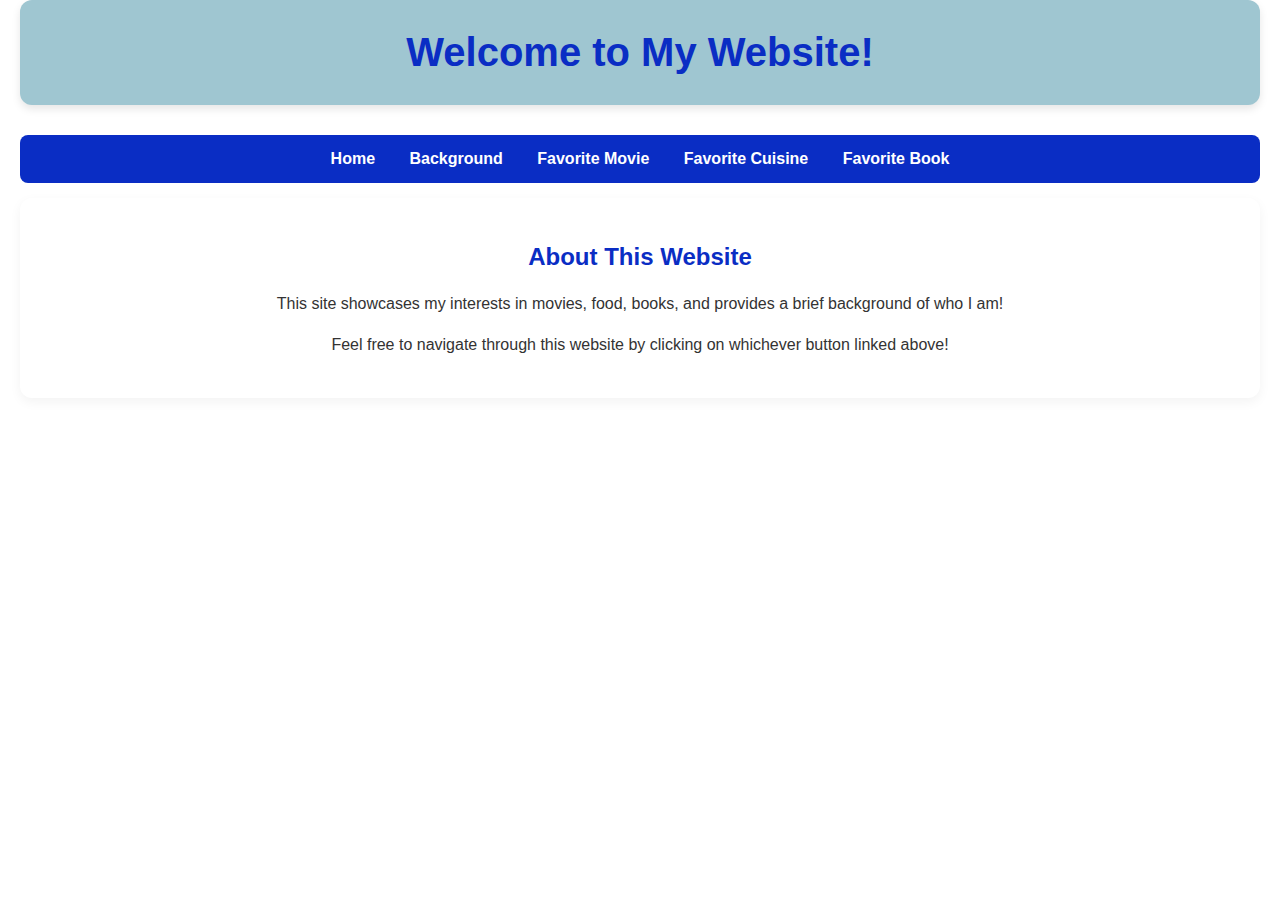
<file: index.html>
<!DOCTYPE html>
<html lang="en">
<head>
    <meta charset="UTF-8">
    <title>Welcome to My Website</title>
    <meta name="viewport" content="width=device-width, initial-scale=1">
    <link rel="stylesheet" href="style.css">
</head>
<body>
    <div class="container">
        <header>
            <h1>Welcome to My Website!</h1>
        </header>

        <nav>
            <ul>
                 <li><a href="index.html">Home</a></li>
                 <li><a href="background.html">Background</a></li>
                 <li><a href="movie.html">Favorite Movie</a></li>
                 <li><a href="cuisine.html">Favorite Cuisine</a></li>
                 <li><a href="book.html">Favorite Book</a></li>
            </ul>
        </nav>
    </div>
    <div class="container">
        <main>
			<div class="intro-text2">
				<h2>About This Website</h2>
				<p>This site showcases my interests in movies, food, books, and provides a brief 
				background of who I am!</p>
				<p>Feel free to navigate through this website by clicking on whichever button linked above!</P>
			</div>
        </main>
    </div>
</body>
</html>
</file>
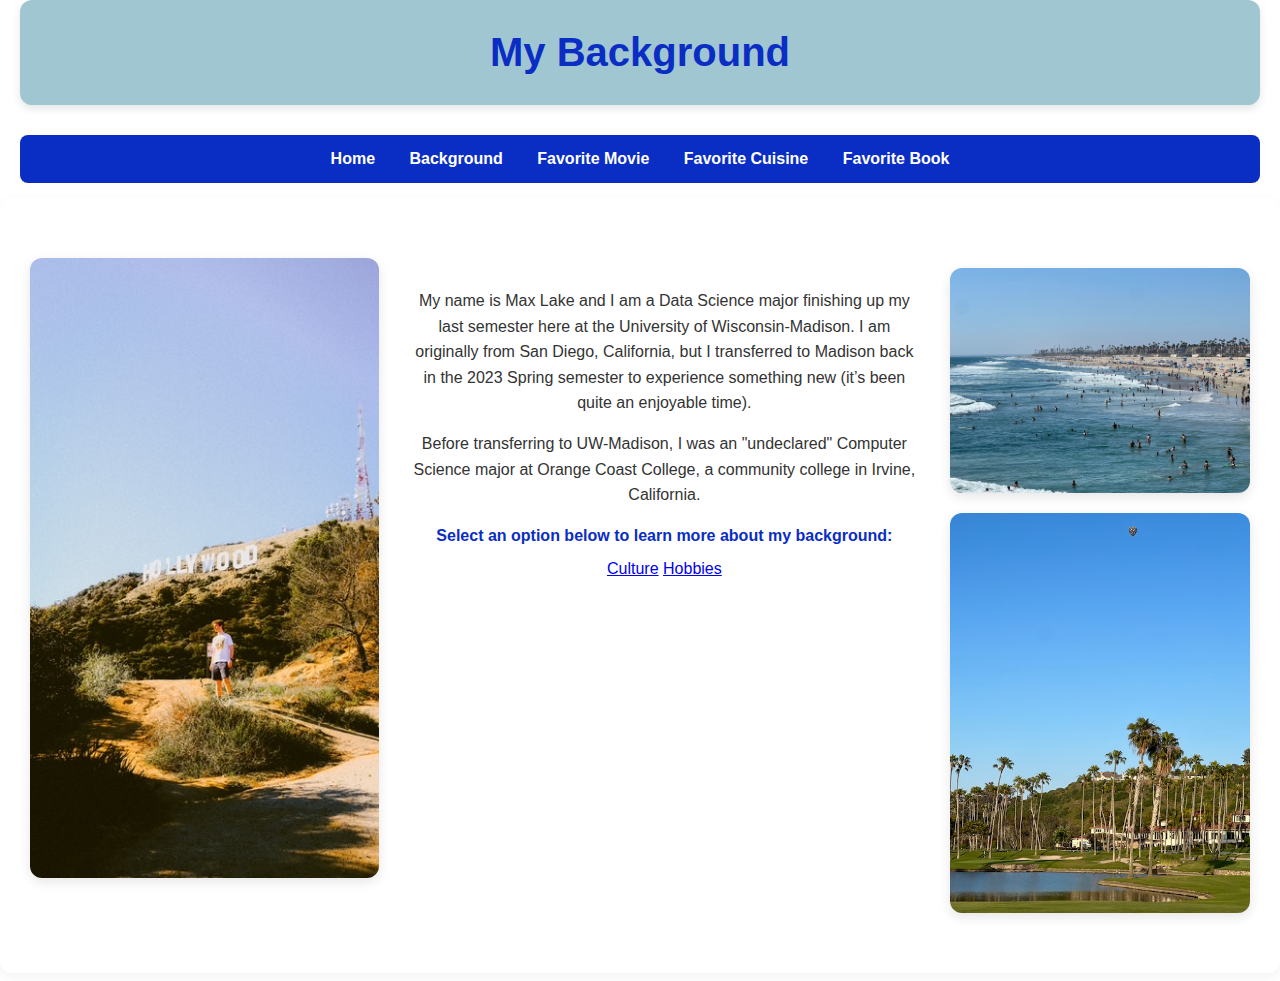
<file: background.html>
<!DOCTYPE html>
<html lang="en">
<head>
    <meta charset="UTF-8">
    <title>Background</title>
    <meta name="viewport" content="width=device-width, initial-scale=1">
    <link rel="stylesheet" href="../style.css">
</head>
<body>
    <div class="container">
		<header>
			<h1>My Background</h1>
		</header>

		<nav>
			<ul>
				 <li><a href="index.html">Home</a></li>
				 <li><a href="background.html">Background</a></li>
				 <li><a href="movie.html">Favorite Movie</a></li>
				 <li><a href="cuisine.html">Favorite Cuisine</a></li>
				 <li><a href="book.html">Favorite Book</a></li>
			</ul>
		</nav>
	</div>
    <main>
		<div class="intro-flex">
			<img src="hollywood.png" alt="Me at the Hollywood Sign" class="featured-left-background">
			<div class="intro-text">
				<p>My name is Max Lake and I am a Data Science major finishing up my last semester here at the 
				University of Wisconsin-Madison. I am originally from San Diego, California, but I transferred 
				to Madison back in the 2023 Spring semester to experience something new (it’s been quite an 
				enjoyable time).
				</p>
				<p>Before transferring to UW-Madison, I was an "undeclared" Computer Science major
				at Orange Coast College, a community college in Irvine, California.
				</p>
				<h4>Select an option below to learn more about my background:</h4>

				<div class="option-links">
					<a href="culture.html" class="option-button">Culture</a>
					<a href="hobbies.html" class="option-button">Hobbies</a>
				</div>
			</div>
			<div class="right-images">
				<img src="ocean.png" alt="Costa Mesa Beach" class="featured-right-background">
				<img src="golfcourse.png" alt="Golf Course in San Diego" class="featured-right-background">
			</div>
		</div>
	</main>
</body>
</html>
</file>
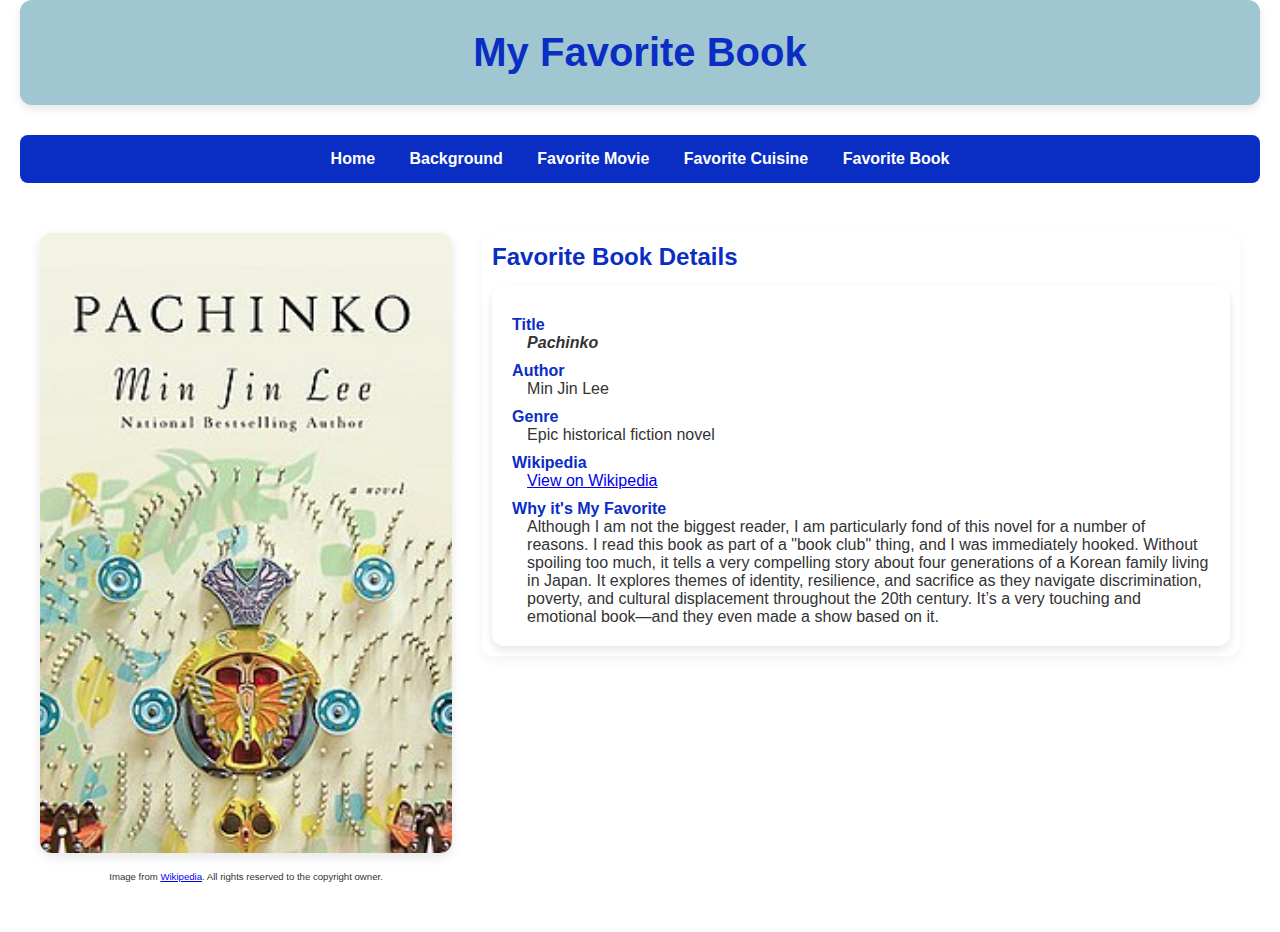
<file: book.html>
<!DOCTYPE html>
<html lang="en">
<head>
    <meta charset="UTF-8">
    <title>Book</title>
    <meta name="viewport" content="width=device-width, initial-scale=1">
    <link rel="stylesheet" href="../style.css">
</head>
<body>
	<div class="container">
		<header>
			<h1>My Favorite Book</h1>
		</header>
		
		<nav>
			<ul>
				<li><a href="index.html">Home</a></li>
				<li><a href="background.html">Background</a></li>
				<li><a href="movie.html">Favorite Movie</a></li>
				<li><a href="cuisine.html">Favorite Cuisine</a></li>
				<li><a href="book.html">Favorite Book</a></li>
			</ul>
		</nav>
	</div>
	<div class="container">
  <div class="book-flex">
    <div class="right-images">
      <img src="pachinko.png" alt="Pachinko Book Cover" class="featured-left-background">
      <p style="font-size: 0.6rem; text-align: center; margin-top: 8px;">
        Image from <a href="https://en.wikipedia.org/wiki/Pachinko_(novel)" target="_blank">Wikipedia</a>. 
        All rights reserved to the copyright owner.
      </p>
    </div>

    <main class="book-main">
      <h2>Favorite Book Details</h2>
      <dl>
        <dt>Title</dt>
        <dd><b><i>Pachinko</i></b></dd>

        <dt>Author</dt>
        <dd>Min Jin Lee</dd>

        <dt>Genre</dt>
        <dd>Epic historical fiction novel</dd>

        <dt>Wikipedia</dt>
        <dd><a href="https://en.wikipedia.org/wiki/Pachinko_(novel)" target="_blank">View on Wikipedia</a></dd>

        <dt>Why it's My Favorite</dt>
        <dd>
          Although I am not the biggest reader, I am particularly fond of this novel for a number of reasons. I read this book
          as part of a "book club" thing, and I was immediately hooked. Without spoiling too much, it tells a very compelling story
          about four generations of a Korean family living in Japan. It explores themes of identity, resilience, and sacrifice
          as they navigate discrimination, poverty, and cultural displacement throughout the 20th century. It’s a very touching
          and emotional book—and they even made a show based on it.
        </dd>
      </dl>
    </main>
  </div>
</div>
</body>
</html>
</file>
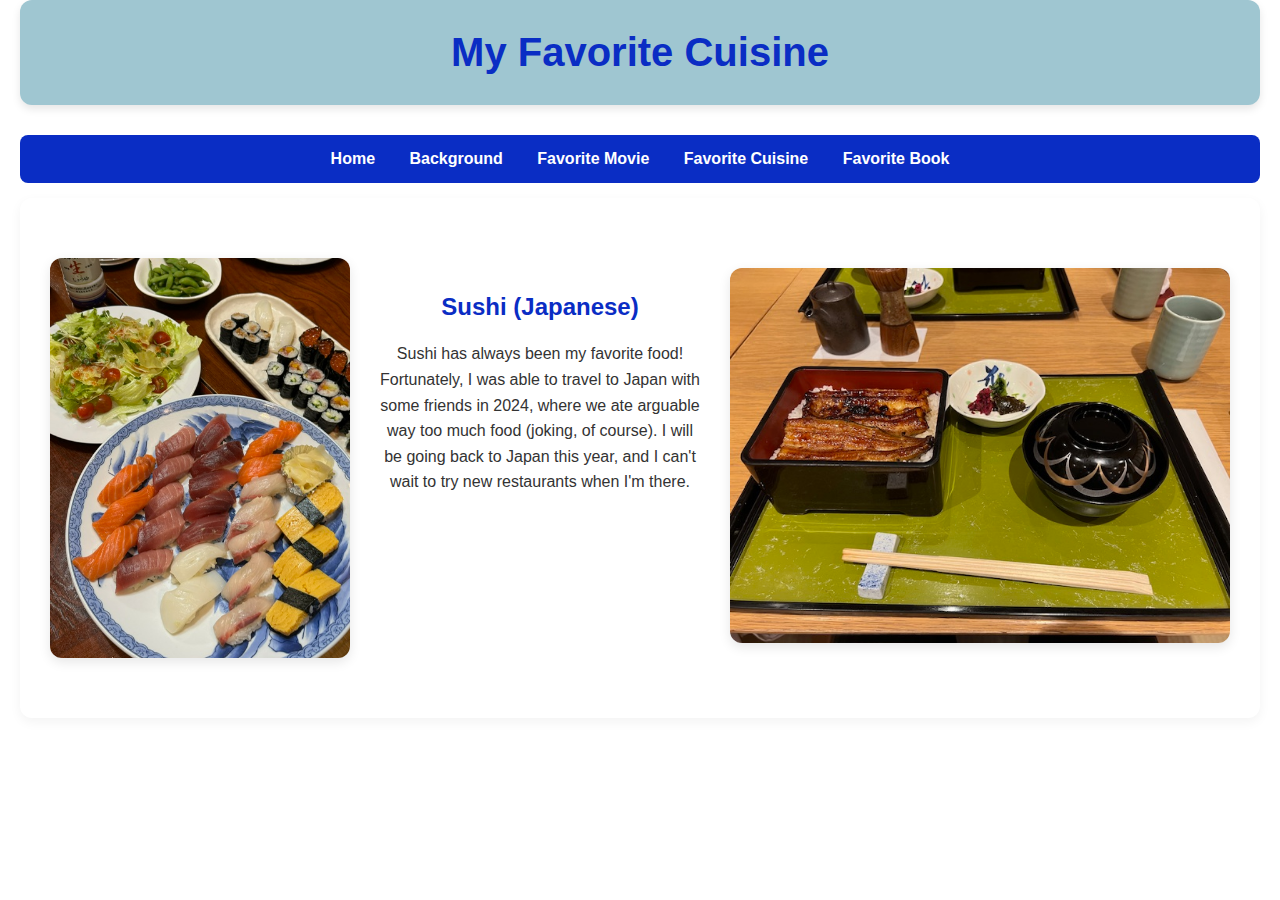
<file: cuisine.html>
<!DOCTYPE html>
<html lang="en">
<head>
    <meta charset="UTF-8">
    <title>Cuisine</title>
    <meta name="viewport" content="width=device-width, initial-scale=1">
    <link rel="stylesheet" href="../style.css">
</head>
<body>
	<div class="container">
		<header>
			<h1>My Favorite Cuisine</h1>
		</header>
		
		<nav>
			<ul>
				<li><a href="index.html">Home</a></li>
				<li><a href="background.html">Background</a></li>
				<li><a href="movie.html">Favorite Movie</a></li>
				<li><a href="cuisine.html">Favorite Cuisine</a></li>
				<li><a href="book.html">Favorite Book</a></li>
			</ul>
		</nav>
	</div>
	<div class="container">
    <main>
		<div class="intro-flex">
			<img src="sushi.png" alt="Freshly made sushi in Japan" class="featured-left-cuisine">
			<div class="intro-text">
				<h2>Sushi (Japanese)</h2>
				<p>Sushi has always been my favorite food!  Fortunately, I was able to travel to Japan
				with some friends in 2024, where we ate arguable way too much food (joking, of course).
				I will be going back to Japan this year, and I can't wait to try new restaurants when I'm there.</p>
			</div>
			<div class="right-images">
				<img src="japanesefood.png" alt="Unagi at fancy restaurant in Japan" class="featured-right-cuisine">
			</div>
		</div>
	</main>
	</div>
</body>
</html>
</file>
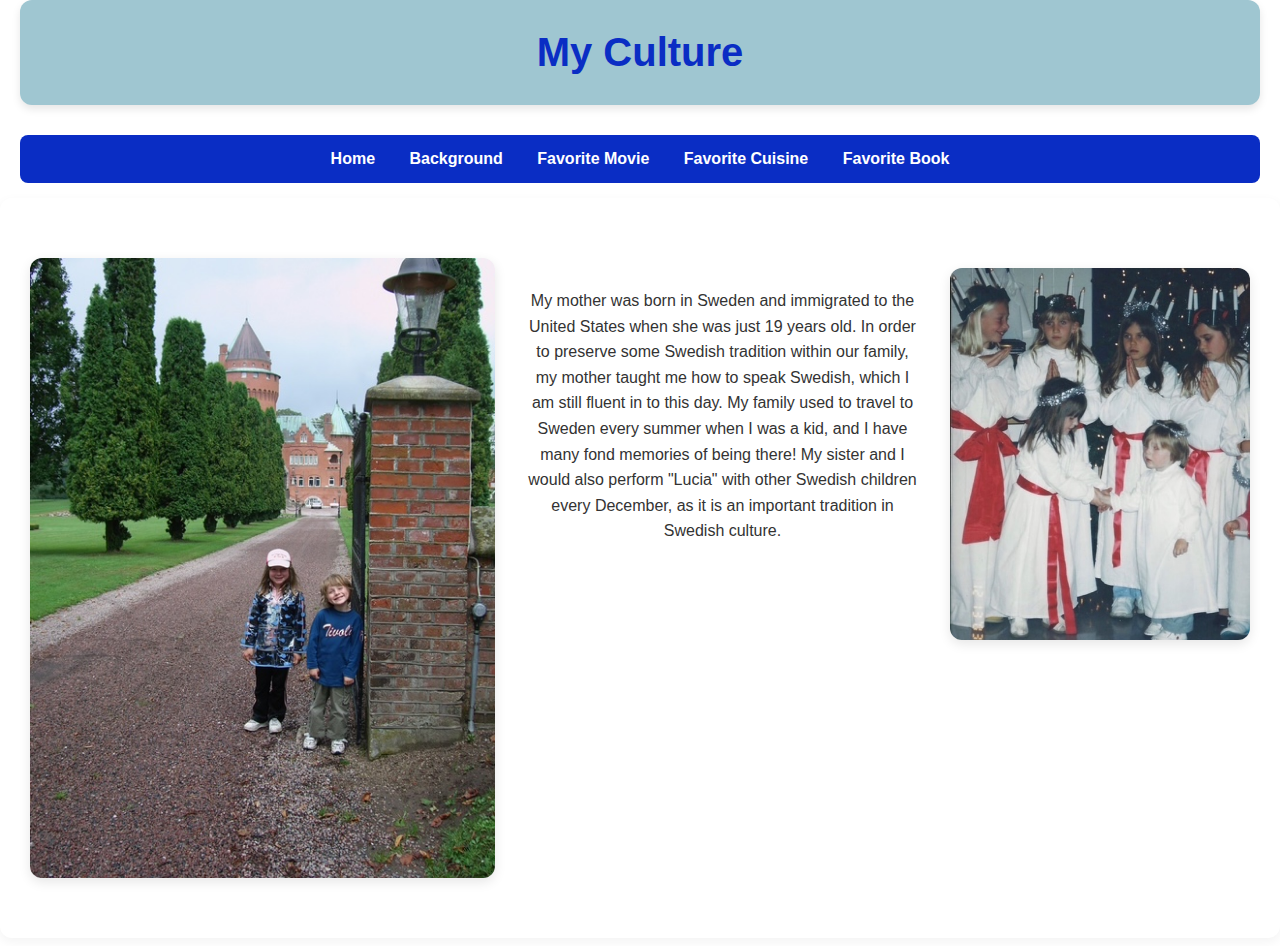
<file: culture.html>
<!DOCTYPE html>
<html lang="en">
<head>
    <meta charset="UTF-8">
    <title>Culture</title>
    <meta name="viewport" content="width=device-width, initial-scale=1">
    <link rel="stylesheet" href="../style.css">
</head>
<body>
    <div class="container">
		<header>
			<h1>My Culture</h1>
		</header>

		<nav>
			<ul>
				 <li><a href="index.html">Home</a></li>
				 <li><a href="background.html">Background</a></li>
				 <li><a href="movie.html">Favorite Movie</a></li>
				 <li><a href="cuisine.html">Favorite Cuisine</a></li>
				 <li><a href="book.html">Favorite Book</a></li>
			</ul>
		</nav>
	</div>
		<main>
		<div class="intro-flex">
			<img src="sweden.png" alt="Vacation in Sweden" class="featured-left-background">
			<div class="intro-text">
				<p>My mother was born in Sweden and immigrated to the United States when she was just 19 years old.
				In order to preserve some Swedish tradition within our family, my mother taught me how to speak Swedish,
				which I am still fluent in to this day.  My family used to travel to Sweden every summer when I was a kid, 
				and I have many fond memories of being there!  My sister and I would also perform "Lucia" with other Swedish
				children every December, as it is an important tradition in Swedish culture.</p>
			</div>
			<div class="right-images">
				<img src="lucia.png" alt="Lucia Performance as a kid" class="featured-right-background">
			</div>
		</div>
	</main>
</body>
</html>
</file>
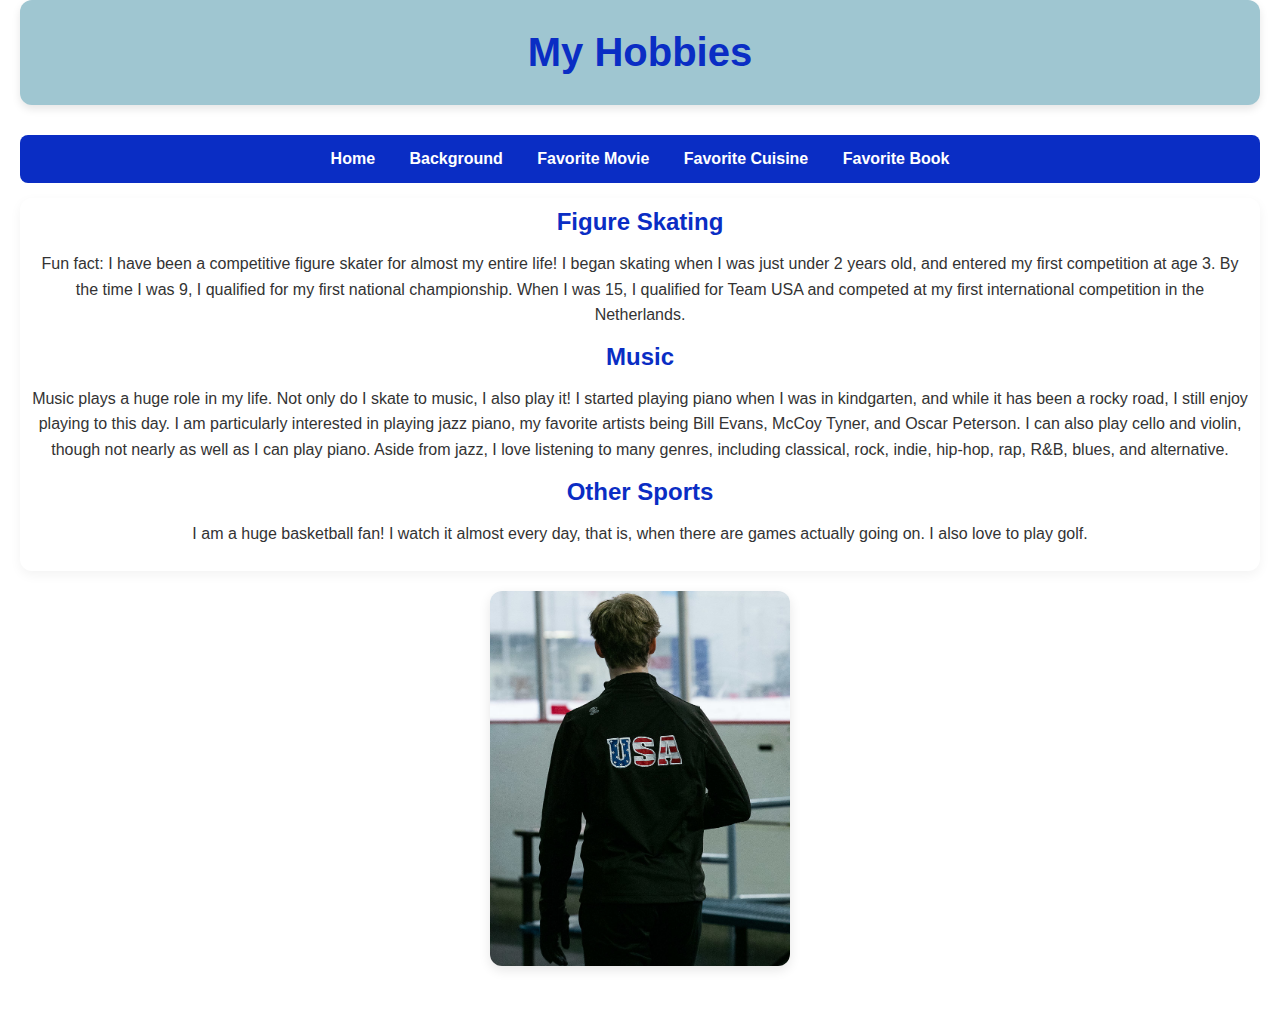
<file: hobbies.html>
<!DOCTYPE html>
<html lang="en">
<head>
    <meta charset="UTF-8">
    <title>Hobbies</title>
    <meta name="viewport" content="width=device-width, initial-scale=1">
    <link rel="stylesheet" href="../style.css">
</head>
<body>
    <div class="container">
		<header>
			<h1>My Hobbies</h1>
		</header>

		<nav>
			<ul>
				 <li><a href="index.html">Home</a></li>
				 <li><a href="background.html">Background</a></li>
				 <li><a href="movie.html">Favorite Movie</a></li>
				 <li><a href="cuisine.html">Favorite Cuisine</a></li>
				 <li><a href="book.html">Favorite Book</a></li>
			</ul>
		</nav>
	</div>
		<div class="container">
		<main>
			<h2>Figure Skating</h2>
			<p>Fun fact: I have been a competitive figure skater for almost my entire life!  
					I began skating when I was just under 2 years old, and entered my first competition
					at age 3.  By the time I was 9, I qualified for my first national championship.  When I was 15,
					I qualified for Team USA and competed at my first international competition in the Netherlands.
			</p>
			<h2>Music</h2>
			<p>Music plays a huge role in my life.  Not only do I skate to music, I also play it!  I started
			playing piano when I was in kindgarten, and while it has been a rocky road, I still enjoy playing to
			this day.  I am particularly interested in playing jazz piano, my favorite artists being Bill Evans, 
			McCoy Tyner, and Oscar Peterson.  I can also play cello and violin, though not nearly as well as I can play
			piano.  Aside from jazz, I love listening to many genres, including classical, rock, indie, hip-hop, rap, 
			R&B, blues, and alternative.</p>
			<h2>Other Sports</h2>
			<p>I am a huge basketball fan!  I watch it almost every day, that is, when there are games actually going on.
			I also love to play golf.</p>
		</main>
		<div class="image-wrapper">
			<img src="skating.png" alt="Me at an ice rink with a Team USA jacket on" class="below-image">
		</div>
	</div>
</body>
</html>
</file>
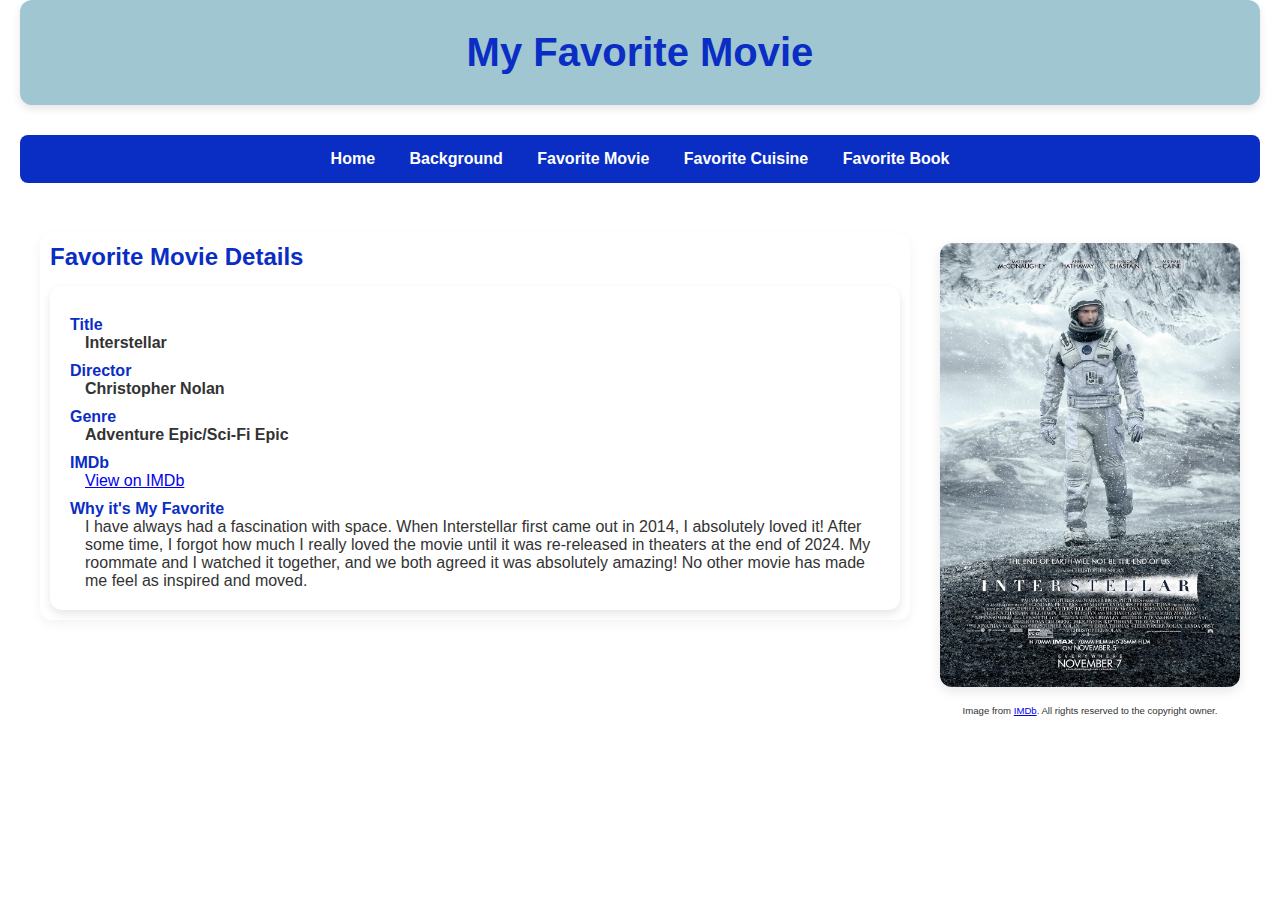
<file: movie.html>
<!DOCTYPE html>
<html lang="en">
<head>
    <meta charset="UTF-8">
    <title>Movie</title>
    <meta name="viewport" content="width=device-width, initial-scale=1">
    <link rel="stylesheet" href="../style.css">
</head>
<body>
	<div class="container">
		<header>
			<h1>My Favorite Movie</h1>
		</header>
		
		<nav>
			<ul>
				<li><a href="index.html">Home</a></li>
				<li><a href="background.html">Background</a></li>
				<li><a href="movie.html">Favorite Movie</a></li>
				<li><a href="cuisine.html">Favorite Cuisine</a></li>
				<li><a href="book.html">Favorite Book</a></li>
			</ul>
		</nav>
	</div>
	<div class="container">
	<div class="movie-flex">
    <main class="movie-main">
      <h2>Favorite Movie Details</h2>
      <dl>
        <dt><b>Title</dt>
        <dd>Interstellar</dd>

        <dt>Director</dt>
        <dd>Christopher Nolan</dd>

        <dt>Genre</dt>
        <dd>Adventure Epic/Sci-Fi Epic</b></dd>

        <dt>IMDb</dt>
        <dd><a href="https://www.imdb.com/title/tt0816692/?ref_=nv_sr_srsg_1_tt_7_nm_0_in_0_q_interstellar" target="_blank">View on IMDb</a></dd>

        <dt>Why it's My Favorite</dt>
        <dd>
          I have always had a fascination with space. When Interstellar first came out in 2014,
          I absolutely loved it! After some time, I forgot how much I really loved the movie
          until it was re-released in theaters at the end of 2024. My roommate and I watched
          it together, and we both agreed it was absolutely amazing! No other movie has made
          me feel as inspired and moved.
        </dd>
      </dl>
    </main>

    <div class="right-images">
      <img src="interstellar.png" alt="Interstellar Movie Poster" class="featured-right-background">
	  <p style="font-size: 0.6rem; text-align: center; margin-top: 8px;">
	  Image from <a href="https://www.imdb.com/title/tt0816692/" target="_blank">IMDb</a>. 
	  All rights reserved to the copyright owner.</p>
    </div>
  </div>
</div>
</body>
</html>
</file>
<file: style.css>
* {
    margin: 0;
    padding: 0;
    box-sizing: border-box;
}

body {
    font-family: Verdana, sans-serif;
    background-color: #FFFFFF;
    color: #333333;
    padding: 0;
}

header {
    background-color: #9FC6D1;
    padding: 30px;
    border-radius: 12px;
    text-align: center;
    margin-bottom: 30px;
    box-shadow: 0 4px 8px rgba(0,0,0,0.1);
}

header h1 {
    font-size: 2.5rem;
    color: #0A2DC4;
}

header p {
    font-size: 1.2rem;
    color: #05326D;
}

nav {
    background-color: #0A2DC4;
    padding: 15px 12px;
    border-radius: 8px;
    margin-bottom: 15px;
    text-align: center;
}

nav ul {
    list-style: none;
}

nav li {
    display: inline;
    margin: 0 15px;
}

nav a {
    color: #FFFFFF;
    text-decoration: none;
    font-weight: bold;
    transition: color 0.3s;
}

nav a:hover {
    color: #FFDD57;
}

main {
    background-color: #FFFFFF;
	text-align: center;
    padding: 10px;
    border-radius: 12px;
	margin-bottom: 8px;
    box-shadow: 0 4px 12px rgba(0,0,0,0.05);
}

main h2 {
    color: #0A2DC4;
    margin-bottom: 15px;
}

main h4 {
	color: #0A2DC4;
    margin-bottom: 8px;
}

main p {
    font-size: 1rem;
    line-height: 1.6;
	margin-bottom: 15px;
}

dl {
    background-color: white;
    padding: 20px;
    border-radius: 12px;
    box-shadow: 0 4px 8px rgba(0,0,0,0.1);
    font-size: 1rem;
}

dt {
    font-weight: bold;
    color: #0A2DC4;
    margin-top: 10px;
}

dd {
    margin-left: 15px;
    color: #333;
}

.intro-flex {
    display: flex;
    align-items: flex-start;
    justify-content: space-between;
    gap: 30px;
    margin: 30px auto;
    padding: 20px;
    max-width: 1300px; 
    width: 100%;
}

.featured-left-background {
    height: 620px;
    width: auto;
    border-radius: 12px;
    box-shadow: 0 4px 12px rgba(0,0,0,0.1);
    flex-shrink: 0;
    object-fit: cover;
}

.featured-right-background {
	width: 300px;
    height: auto;
	margin-top: 10px;
    border-radius: 12px;
    box-shadow: 0 4px 12px rgba(0,0,0,0.1);
    flex-shrink: 0;
}

.featured-left-cuisine {
    height: auto;
    width: 300px;
    border-radius: 12px;
    box-shadow: 0 4px 12px rgba(0,0,0,0.1);
    flex-shrink: 0;
    object-fit: cover;
}

.featured-right-cuisine {
	width: 500px;
    height: auto;
	margin-top: 10px;
    border-radius: 12px;
    box-shadow: 0 4px 12px rgba(0,0,0,0.1);
    flex-shrink: 0;
}

.right-images {
    display: flex;
    flex-direction: column;
    gap: 10px;
}

.intro-text {
    flex: 1;
    max-width: 750px;   
    font-size: 1rem;
    line-height: 1.6;
    text-align: center;
	margin: 30px auto;
}

.intro-text2 {
    flex: 1;
    max-width: 1000px;   
    font-size: 1rem;
    line-height: 1.6;
    text-align: center;
	margin: 30px auto;
}

.image-wrapper {
    text-align: center;
    margin-top: 20px;
    margin-bottom: 40px;
}

.below-image {
    width: 300px;
    max-width: 100%;
    border-radius: 12px;
    box-shadow: 0 4px 12px rgba(0,0,0,0.1);
}

.movie-flex {
    display: flex;
    align-items: flex-start;
    justify-content: space-between;
    gap: 30px;
    margin: 30px auto;
    max-width: 1300px;
    width: 100%;
    padding: 20px;
}

.movie-main {
    text-align: left;
    flex: 1;
}

.book-flex {
    display: flex;
    align-items: flex-start;
    justify-content: space-between;
    gap: 30px;
    margin: 30px auto;
    max-width: 1300px;
    width: 100%;
    padding: 20px;
}

.book-main {
    text-align: left;
    flex: 1;
}
.container {
	max-width: 1300px;
    margin: 0 auto;
    padding: 0 20px;
}
</file>
